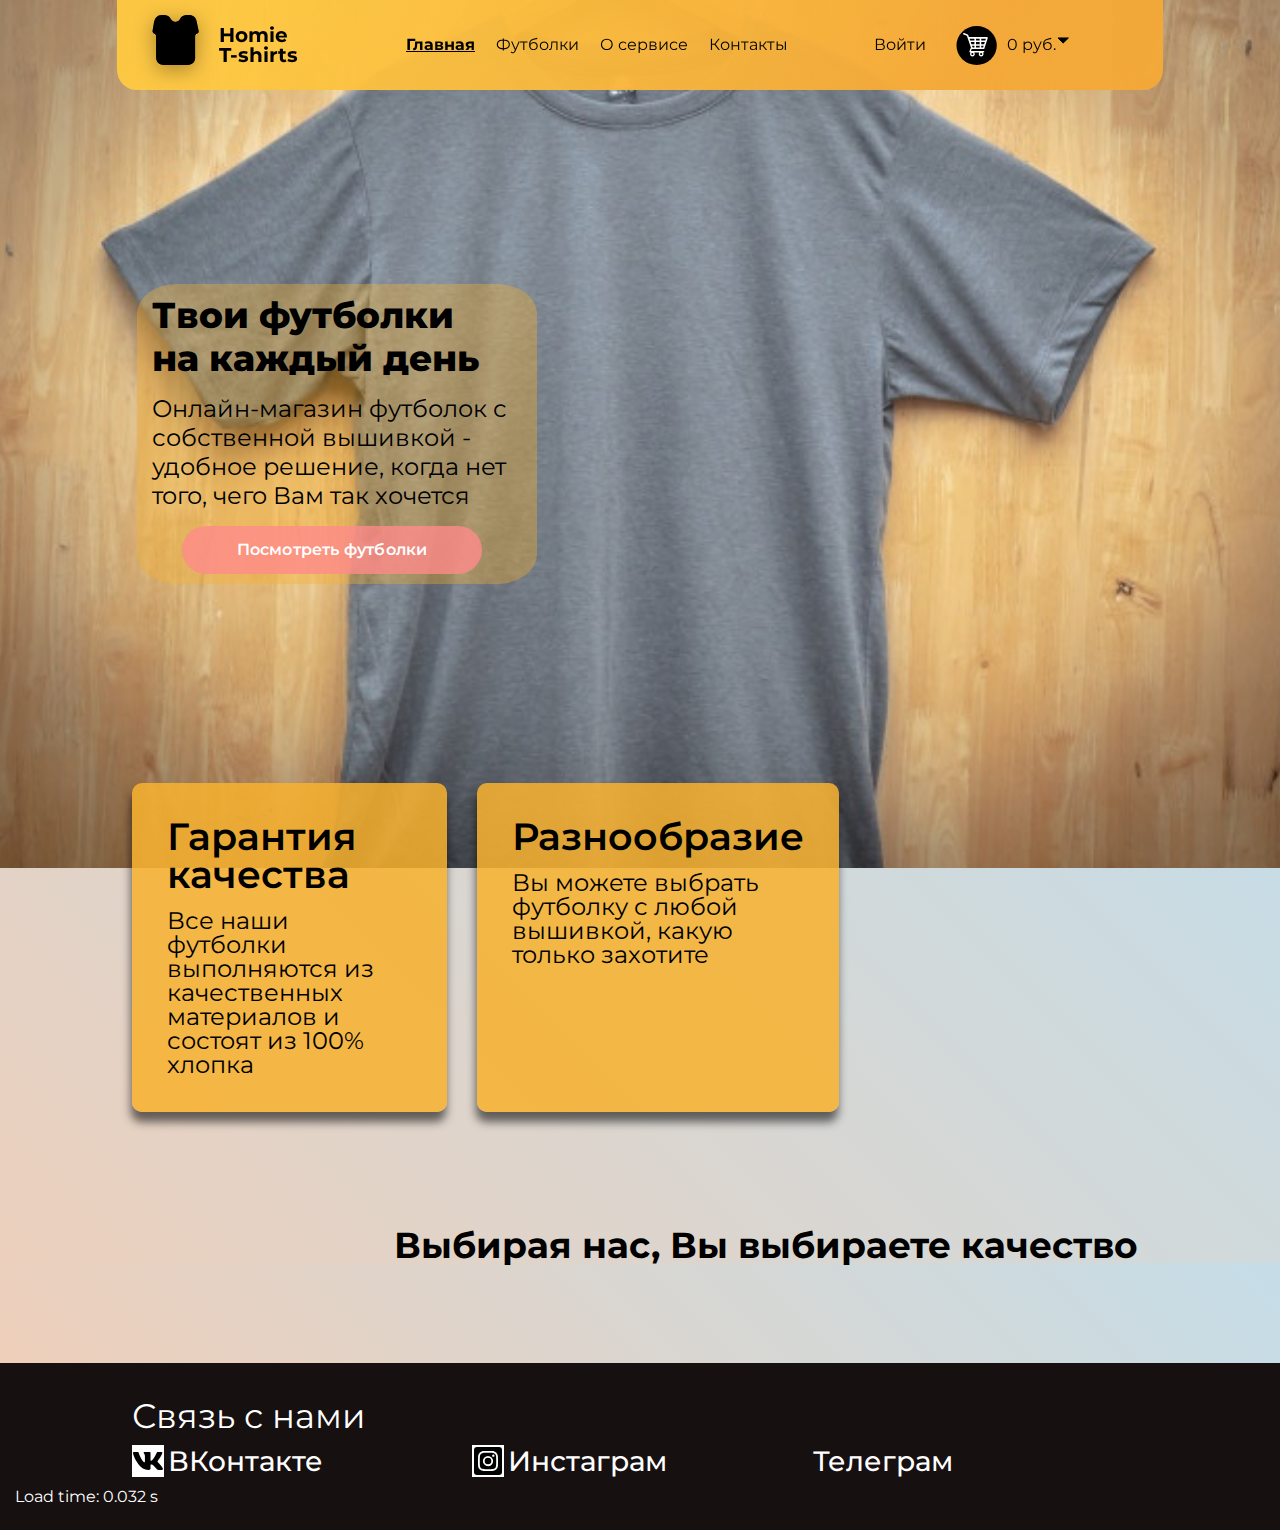
<file: index.html>
<!DOCTYPE html>
<html lang="ru">

<head>
    <meta charset="UTF-8">
    <meta name="viewport" content="width=device-width, initial-scale=1.0, width=600">
    <link
        href="https://fonts.googleapis.com/css?family=Montserrat:100,200,300,regular,500,600,700,800,900&display=swap&subset=cyrillic-ext"
        rel="stylesheet" />
    <link rel="stylesheet" href="css/iconsFontStyle.css">
    <link rel="stylesheet" href="css/style.css">

    <title>T-shirt Shop</title>
</head>

<body>
    <div class="wrapper">
        <header class="header">
            <div class="header__container _container">
                <!-- <a href="" class="header__logo _icon-logo">
                    Homie T-shirts
                </a> -->

                <a href="./index.html" class="header__logoImg">
                    <img src="./iconsvg/logo.svg" class="basketFull">
                </a>
                <a href="./index.html" class="header__logo">
                    Homie<br/>T-shirts
                </a>

                <nav class="header__menu menu">
                    <ul class="menu__list">
                        <li class="menu__item active">
                            <a href="./index.html" class="menu__link">Главная</a>
                        </li>
                        <li class="menu__item">
                            <a href="./pages/list.html" class="menu__link">Футболки</a>
                        </li>
                        <li class="menu__item about_service">
                            <a href="./pages/service.html" class="menu__link">О сервисе</a>
                        </li>
                        <li class="menu__item">
                            <a href="./pages/contact.html" class="menu__link">Контакты</a>
                        </li>
                    </ul>
                </nav>
                <a href="./pages/entrance.html" class="header__entrance">
                    Войти
                </a>
                <a href="./pages/basket.html" class="header__basket">
                    <img src="./iconsvg/basket-full.svg" class="basketFull">
                </a>
                <a href="./pages/basket.html" class="header__price">
                    0 руб.
                </a>
                <a href="" class="header__arrow">
                    <img src="./iconsvg/arrow-down.svg" class="arrowDown">
                </a>

            </div>

        </header>
        <main class="home-page">
            <div class="home-page__main-block main-block">
                <div class="main-block__container _container">
                    <div class="main-block__body">
                        <div class="main-block__into-body">
                            <h1 class="main-block__title">Твои футболки <br/>на каждый день</h1>
                            <div class="main-block__text">Онлайн-магазин футболок с 
                                собственной вышивкой - удобное решение,
                                когда нет того, чего Вам так хочется</div>
                            <div class="main-block__buttons">
                                <a href="./pages/list.html" class="main-block__button">Посмотреть футболки</a>
                            </div>
                        </div>
                    </div> 
                </div>
                <div class="main-block__image _image-back">
                    <img src="img/main_page/gray_tshirt.jpg" alt="cover">
                </div>
            </div>
            <div class="home-page__middle-block middle-block">
                <div class="middle-block__container _container">
                    <div class="middle-block__body">
                        <div class="middle-block__columns">
                            <div class="middle-block__column">
                                <div class="middle-block__item item-plus">
                                    <h3 class="item-plus__title">Гарантия качества</h3>
                                    <div class="item-plus__text">Все наши футболки
                                        выполняются из качественных материалов и состоят из 100% хлопка
                                    </div>
                                </div>
                            </div>
                            <div class="middle-block__column">
                                <div class="middle-block__item item-plus">
                                    <h3 class="item-plus__title">Разнообразие</h3>
                                    <div class="item-plus__text">Вы можете выбрать
                                        футболку с любой вышивкой, какую только 
                                        захотите
                                    </div>
                                </div>
                            </div>
                        </div>
                        <div class="middle-block__info-tshirt info-tshirt">
                            <div class="info-tshirts__info-text">
                                <div class="info-text">Выбирая нас, Вы выбираете качество</div>
                            </div>
                        </div>
            
                    </div>
                    
                </div>

            </div>
            <div class="home-page__middle-block middle-block">

            </div>


        </main>
        <footer class="footer">
            <div class="footer__container _container">
                <div class="footer__info footer-info">
                     Связь с нами
                </div>
                <div class="footer__columns footer-columns">
                    <div class="footer-columns__item footer-item">
                        <a href="" class="footer-logo-vk">
                            <img src="iconsvg/vk.svg" class="vk">
                        </a>
                        <a href="" class="footer-item__text">ВКонтакте</a>
                    </div>
                    <div class="footer-columns__item footer-item">
                        <a href="" class="footer-logo-inst">
                            <img src="iconsvg/instagram-square.svg" class="inst">
                        </a>
                        <a href="" class="footer-item__text">Инстаграм</a>
                    </div>
                    <div class="footer-columns__item footer-item">
                        <!-- <a href="" class="footer-logo-inst">
                            <img src="iconsvg/instagram-square.svg" class="inst">
                        </a> -->
                        <a href="" class="footer-item__text">Телеграм</a>
                    </div>
                </div>
            </div>
            
        </footer>
    </div>
    <script src="./js/script.js"> </script>
    
</body>

</html>
</file>
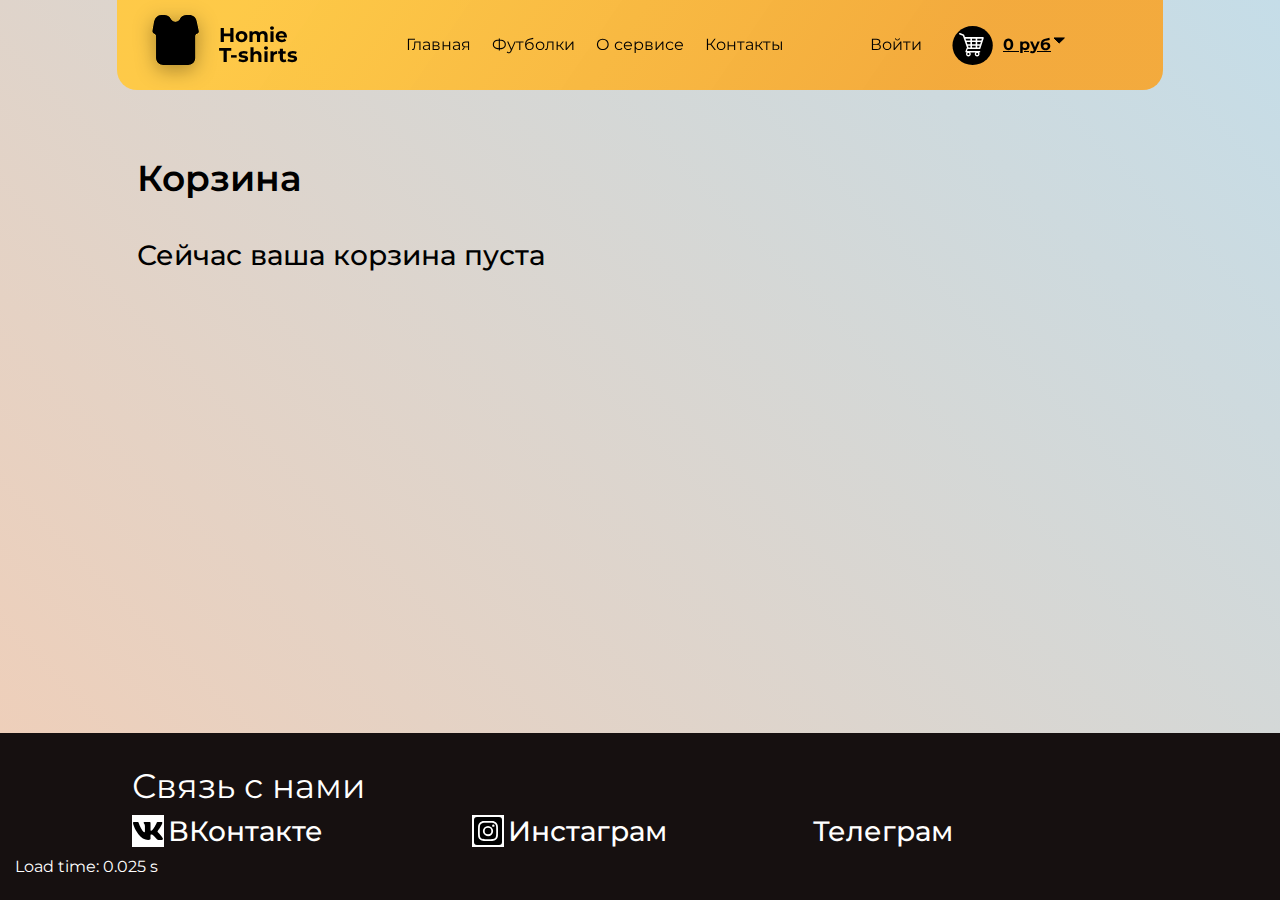
<file: pages/basket.html>
<!DOCTYPE html>
<html lang="ru">

<head>
    <meta charset="UTF-8">
    <meta name="viewport" content="width=device-width, initial-scale=1.0">
    <link
        href="https://fonts.googleapis.com/css?family=Montserrat:100,200,300,regular,500,600,700,800,900&display=swap&subset=cyrillic-ext"
        rel="stylesheet" />
    <link rel="stylesheet" href="../css/iconsFontStyle.css">
    <link rel="stylesheet" href="../css/style.css">

    <title>T-shirt Shop</title>
</head>

<body>
    <div class="wrapper">
        <header class="header">
            <div class="header__container _container">
                <!-- <a href="" class="header__logo _icon-logo">
                    Homie T-shirts
                </a> -->

                <a href="../index.html" class="header__logoImg">
                    <img src="../iconsvg/logo.svg" class="basketFull">
                </a>
                <a href="../index.html" class="header__logo">
                    Homie<br />T-shirts
                </a>

                <nav class="header__menu menu">
                    <ul class="menu__list">
                        <li class="menu__item">
                            <a href="../index.html" class="menu__link">Главная</a>
                        </li>
                        <li class="menu__item">
                            <a href="./list.html" class="menu__link">Футболки</a>
                        </li>
                        <li class="menu__item about_service">
                            <a href="./service.html" class="menu__link">О сервисе</a>
                        </li>
                        <li class="menu__item">
                            <a href="./contact.html" class="menu__link">Контакты</a>
                        </li>
                    </ul>
                </nav>
                <a href="./entrance.html" class="header__entrance">
                    Войти
                </a>
                <a href="./basket.html" class="header__basket">
                    <img src="../iconsvg/basket-full.svg" class="basketFull">
                </a>
                <a href="./basket.html" class="header__price active">
                    <b>0 руб</b>
                </a>
                <a href="" class="header__arrow">
                    <img src="../iconsvg/arrow-down.svg" class="arrowDown">
                </a>

            </div>

        </header>
        <main class="list-page">
            <div class="list-page__list-block list-block">
                <div class="list-block__container _container">
                    <div class="list-block__body">
                        <h3>Корзина</h3>
                        <p class="text-body">Сейчас ваша корзина пуста</p>
                    </div>
                </div>
            </div>

        </main>
        <footer class="footer">
            <div class="footer__container _container">
                <div class="footer__info footer-info">
                    Связь с нами
                </div>
                <div class="footer__columns footer-columns">
                    <div class="footer-columns__item footer-item">
                        <a href="" class="footer-logo-vk">
                            <img src="../iconsvg/vk.svg" class="vk">
                        </a>
                        <a href="" class="footer-item__text">ВКонтакте</a>
                    </div>
                    <div class="footer-columns__item footer-item">
                        <a href="" class="footer-logo-inst">
                            <img src="../iconsvg/instagram-square.svg" class="inst">
                        </a>
                        <a href="" class="footer-item__text">Инстаграм</a>
                    </div>
                    <div class="footer-columns__item footer-item">
                        <!-- <a href="" class="footer-logo-inst">
                            <img src="iconsvg/instagram-square.svg" class="inst">
                        </a> -->
                        <a href="" class="footer-item__text">Телеграм</a>
                    </div>
                </div>
            </div>

        </footer>
    </div>
    <script src="../js/script.js"> </script>

</body>

</html>
</file>
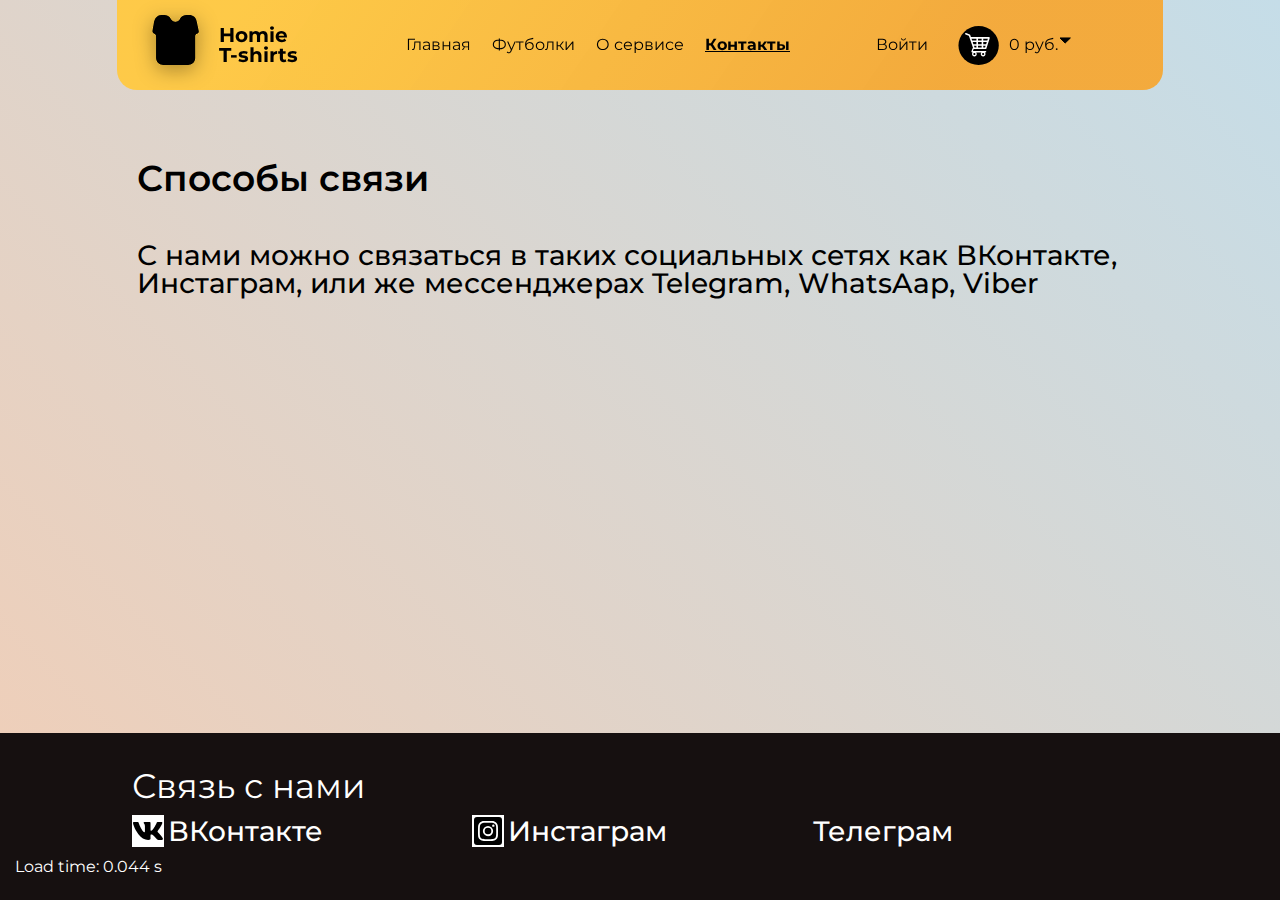
<file: pages/contact.html>
<!DOCTYPE html>
<html lang="ru">

<head>
    <meta charset="UTF-8">
    <meta name="viewport" content="width=device-width, initial-scale=1.0">
    <link
        href="https://fonts.googleapis.com/css?family=Montserrat:100,200,300,regular,500,600,700,800,900&display=swap&subset=cyrillic-ext"
        rel="stylesheet" />
    <link rel="stylesheet" href="../css/iconsFontStyle.css">
    <link rel="stylesheet" href="../css/style.css">

    <title>T-shirt Shop</title>
</head>

<body>
    <div class="wrapper">
        <header class="header">
            <div class="header__container _container">
                <!-- <a href="" class="header__logo _icon-logo">
                    Homie T-shirts
                </a> -->

                <a href="../index.html" class="header__logoImg">
                    <img src="../iconsvg/logo.svg" class="basketFull">
                </a>
                <a href="../index.html" class="header__logo">
                    Homie<br />T-shirts
                </a>

                <nav class="header__menu menu">
                    <ul class="menu__list">
                        <li class="menu__item">
                            <a href="../index.html" class="menu__link">Главная</a>
                        </li>
                        <li class="menu__item">
                            <a href="./list.html" class="menu__link">Футболки</a>
                        </li>
                        <li class="menu__item about_service">
                            <a href="./service.html" class="menu__link">О сервисе</a>
                        </li>
                        <li class="menu__item active">
                            <a href="./contact.html" class="menu__link">Контакты</a>
                        </li>
                    </ul>
                </nav>
                <a href="./entrance.html" class="header__entrance">
                    Войти
                </a>
                <a href="./basket.html" class="header__basket">
                    <img src="../iconsvg/basket-full.svg" class="basketFull">
                </a>
                <a href="./basket.html" class="header__price">
                    0 руб.
                </a>
                <a href="" class="header__arrow">
                    <img src="../iconsvg/arrow-down.svg" class="arrowDown">
                </a>

            </div>

        </header>
        <main class="list-page">
            <div class="list-page__list-block list-block">
                <div class="list-block__container _container">
                    <div class="list-block__body">
                        <h3>Способы связи</h3>
                        <p class="text-body">
                            С нами можно связаться в таких социальных сетях как ВКонтакте,
                            Инстаграм, или же мессенджерах Telegram, WhatsAap, Viber
                        </p>
                    </div>
                </div>
            </div>

        </main>
        <footer class="footer">
            <div class="footer__container _container">
                <div class="footer__info footer-info">
                    Связь с нами
                </div>
                <div class="footer__columns footer-columns">
                    <div class="footer-columns__item footer-item">
                        <a href="" class="footer-logo-vk">
                            <img src="../iconsvg/vk.svg" class="vk">
                        </a>
                        <a href="" class="footer-item__text">ВКонтакте</a>
                    </div>
                    <div class="footer-columns__item footer-item">
                        <a href="" class="footer-logo-inst">
                            <img src="../iconsvg/instagram-square.svg" class="inst">
                        </a>
                        <a href="" class="footer-item__text">Инстаграм</a>
                    </div>
                    <div class="footer-columns__item footer-item">
                        <!-- <a href="" class="footer-logo-inst">
                            <img src="iconsvg/instagram-square.svg" class="inst">
                        </a> -->
                        <a href="" class="footer-item__text">Телеграм</a>
                    </div>
                </div>
            </div>

        </footer>
    </div>
    <script src="../js/script.js"> </script>
    <script src="../js/list.js"> </script>

</body>

</html>
</file>
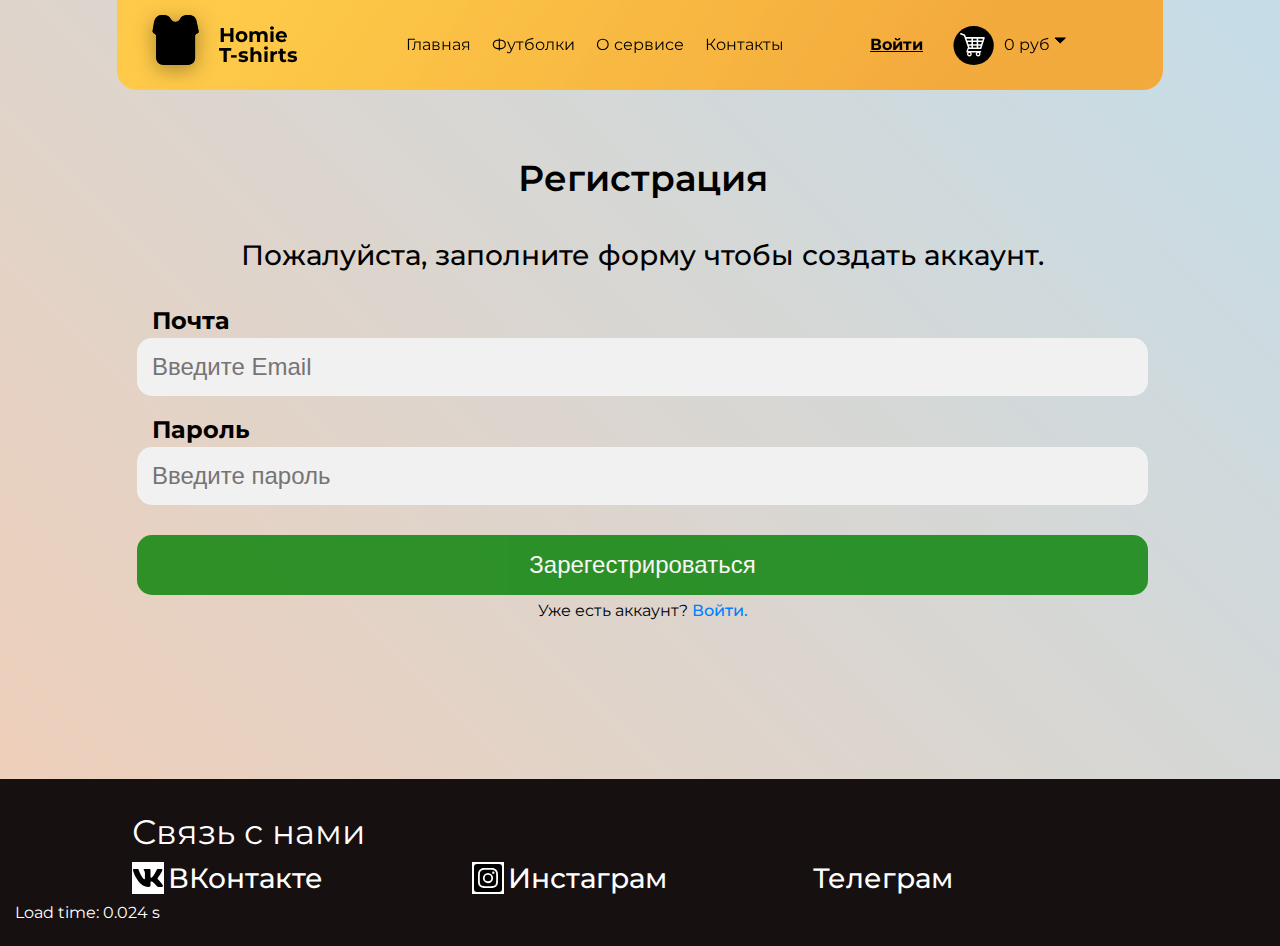
<file: pages/entrance.html>
<!DOCTYPE html>
<html lang="ru">

<head>
    <meta charset="UTF-8">
    <meta name="viewport" content="width=device-width, initial-scale=1.0">
    <link
        href="https://fonts.googleapis.com/css?family=Montserrat:100,200,300,regular,500,600,700,800,900&display=swap&subset=cyrillic-ext"
        rel="stylesheet" />
    <link rel="stylesheet" href="../css/iconsFontStyle.css">
    <link rel="stylesheet" href="../css/style.css">

    <title>T-shirt Shop</title>
</head>

<body>
    <div class="wrapper">
        <header class="header">
            <div class="header__container _container">
                <!-- <a href="" class="header__logo _icon-logo">
                    Homie T-shirts
                </a> -->

                <a href="../index.html" class="header__logoImg">
                    <img src="../iconsvg/logo.svg" class="basketFull">
                </a>
                <a href="../index.html" class="header__logo">
                    Homie<br />T-shirts
                </a>

                <nav class="header__menu menu">
                    <ul class="menu__list">
                        <li class="menu__item">
                            <a href="../index.html" class="menu__link">Главная</a>
                        </li>
                        <li class="menu__item">
                            <a href="./list.html" class="menu__link">Футболки</a>
                        </li>
                        <li class="menu__item about_service">
                            <a href="./service.html" class="menu__link">О сервисе</a>
                        </li>
                        <li class="menu__item">
                            <a href="./contact.html" class="menu__link">Контакты</a>
                        </li>
                    </ul>
                </nav>
                <a href="./entrance.html" class="header__entrance active">
                    <b>Войти</b>
                </a>
                <a href="./basket.html" class="header__basket">
                    <img src="../iconsvg/basket-full.svg" class="basketFull">
                </a>
                <a href="./basket.html" class="header__price">
                    0 руб
                </a>
                <a href="" class="header__arrow">
                    <img src="../iconsvg/arrow-down.svg" class="arrowDown">
                </a>

            </div>

        </header>
        <main class="list-page">
            <div class="list-page__list-block list-block">
                <div class="list-block__container _container">
                    <div class="list-block__body">
                        <form class="form">
                            <div>
                                <h3 style="text-align: center;">Регистрация</h3>
                                <p class="text-body" style="margin-bottom:40px; text-align: center;">Пожалуйста, заполните форму чтобы создать аккаунт.</p>

                                <b style="padding-left: 15px; font-size: 24px;">Почта</b>
                                <input id="email" type="text" placeholder="Введите Email" required="required">

                                <b style="padding-left: 15px; font-size: 24px;">Пароль</b>
                                <input id="password" type="password" placeholder="Введите пароль" required="required">

                                <button id="reg_button" type="submit" class="registerbtn">Зарегестрироваться</button>
                            </div>

                            <div class="container signin">
                                <p>Уже есть аккаунт? <a href="#">Войти.</a></p>
                            </div>
                        </form>
                    </div>
                </div>
            </div>

        </main>
        <footer class="footer">
            <div class="footer__container _container">
                <div class="footer__info footer-info">
                    Связь с нами
                </div>
                <div class="footer__columns footer-columns">
                    <div class="footer-columns__item footer-item">
                        <a href="" class="footer-logo-vk">
                            <img src="../iconsvg/vk.svg" class="vk">
                        </a>
                        <a href="" class="footer-item__text">ВКонтакте</a>
                    </div>
                    <div class="footer-columns__item footer-item">
                        <a href="" class="footer-logo-inst">
                            <img src="../iconsvg/instagram-square.svg" class="inst">
                        </a>
                        <a href="" class="footer-item__text">Инстаграм</a>
                    </div>
                    <div class="footer-columns__item footer-item">
                        <!-- <a href="" class="footer-logo-inst">
                            <img src="iconsvg/instagram-square.svg" class="inst">
                        </a> -->
                        <a href="" class="footer-item__text">Телеграм</a>
                    </div>
                </div>
            </div>

        </footer>
    </div>
    <script src="../js/script.js"> </script>
    <script src="../js/register.js"> </script>

</body>

</html>
</file>
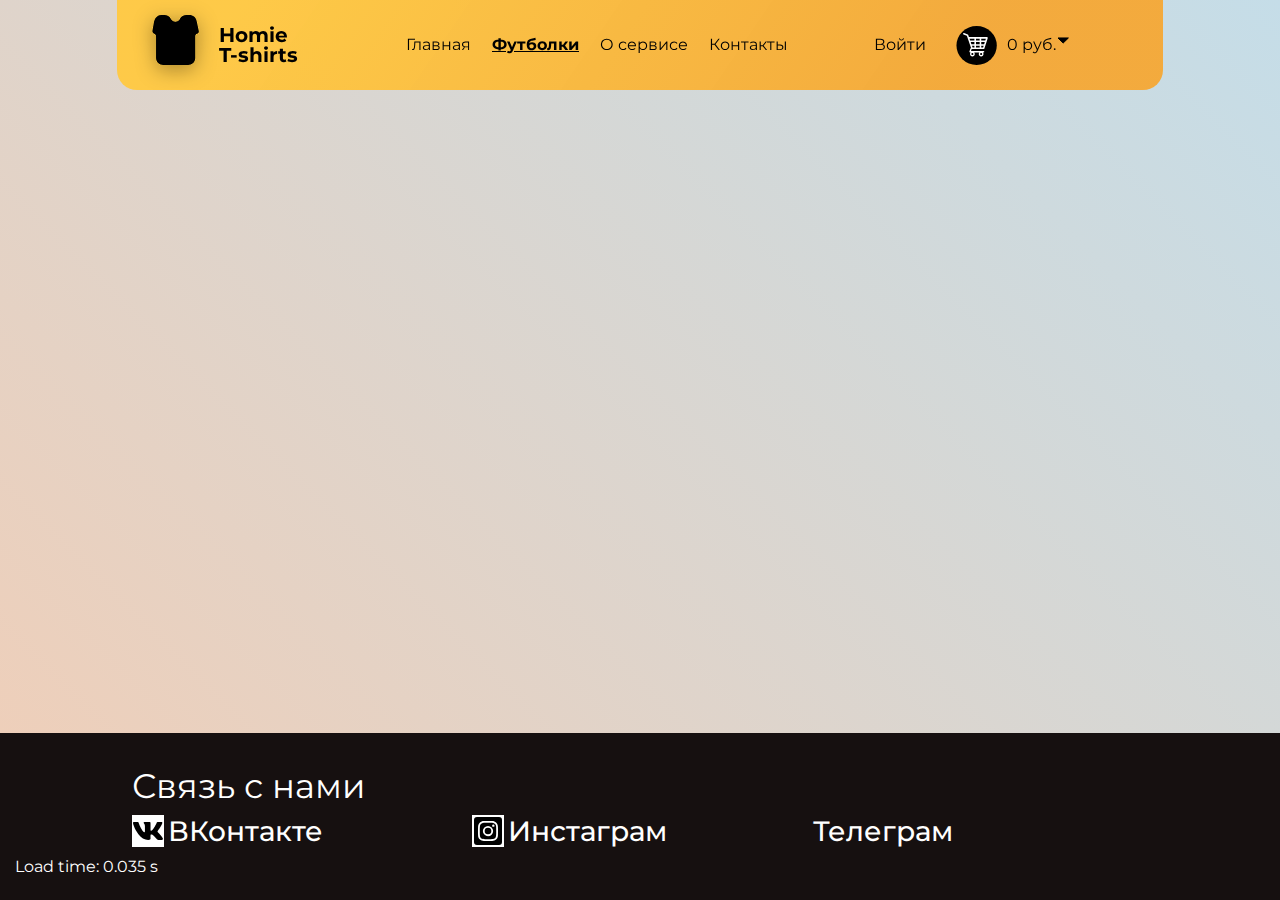
<file: pages/list.html>
<!DOCTYPE html>
<html lang="ru">

<head>
    <meta charset="UTF-8">
    <meta name="viewport" content="width=device-width, initial-scale=1.0">
    <link
        href="https://fonts.googleapis.com/css?family=Montserrat:100,200,300,regular,500,600,700,800,900&display=swap&subset=cyrillic-ext"
        rel="stylesheet" />
    <link rel="stylesheet" href="../css/iconsFontStyle.css">
    <link rel="stylesheet" href="../css/style.css">

    <title>T-shirt Shop</title>
</head>

<body>
    <div class="wrapper">
        <header class="header">
            <div class="header__container _container">
                <!-- <a href="" class="header__logo _icon-logo">
                    Homie T-shirts
                </a> -->

                <a href="../index.html" class="header__logoImg">
                    <img src="../iconsvg/logo.svg" class="basketFull">
                </a>
                <a href="../index.html" class="header__logo">
                    Homie<br/>T-shirts
                </a>

                <nav class="header__menu menu">
                    <ul class="menu__list">
                        <li class="menu__item">
                            <a href="../index.html" class="menu__link">Главная</a>
                        </li>
                        <li class="menu__item active">
                            <a href="" class="menu__link">Футболки</a>
                        </li>
                        <li class="menu__item about_service">
                            <a href="" class="menu__link">О сервисе</a>
                        </li>
                        <li class="menu__item">
                            <a href="" class="menu__link">Контакты</a>
                        </li>
                    </ul>
                </nav>
                <a href="" class="header__entrance">
                    Войти
                </a>
                <a href="" class="header__basket">
                    <img src="../iconsvg/basket-full.svg" class="basketFull">
                </a>
                <a href="" class="header__price">
                    0 руб.
                </a>
                <a href="" class="header__arrow">
                    <img src="../iconsvg/arrow-down.svg" class="arrowDown">
                </a>

            </div>

        </header>
        <main class="list-page">
            <div class="list-page__list-block list-block">
                <div class="list-block__container _container">
                    <div class="list-block__body">

                        <div id="list-items">
                            <!-- <div class="list-item">
                                <div class="list-item__tittle">fsadfdasfasfdasfd sa fdsf asfsafsfgvdgfd gsg fdg dsg beatae ad facilis cum similique qui sunt</div>
                                    <div class="list-item__image">
                                        <img src="https://via.placeholder.com/600/92c952" alt="" class="list-image">
                                    </div>
                                <div class="list-item__price">1</div>
                                <div class="list-item__basket">
                                    <div class="list-item__minus-container">
                                        <div class="list-item__minus">
                                            <div class="plus">-</div>
                                        </div>
                                    </div>
                                    <div class="list-item__plus-container">
                                        <div class="list-item__plus">
                                            <div class="minus">+</div>
                                        </div>
                                    </div>
                                </div>
                            </div> -->
                           
                        </div>
                        <div>
                            <div>
                                
                            </div>
                        </div>
                    </div> 
                </div>
            </div>
            
        </main>
        <footer class="footer">
            <div class="footer__container _container">
                <div class="footer__info footer-info">
                     Связь с нами
                </div>
                <div class="footer__columns footer-columns">
                    <div class="footer-columns__item footer-item">
                        <a href="" class="footer-logo-vk">
                            <img src="../iconsvg/vk.svg" class="vk">
                        </a>
                        <a href="" class="footer-item__text">ВКонтакте</a>
                    </div>
                    <div class="footer-columns__item footer-item">
                        <a href="" class="footer-logo-inst">
                            <img src="../iconsvg/instagram-square.svg" class="inst">
                        </a>
                        <a href="" class="footer-item__text">Инстаграм</a>
                    </div>
                    <div class="footer-columns__item footer-item">
                        <!-- <a href="" class="footer-logo-inst">
                            <img src="iconsvg/instagram-square.svg" class="inst">
                        </a> -->
                        <a href="" class="footer-item__text">Телеграм</a>
                    </div>
                </div>
            </div>
            
        </footer>
    </div>
    <script src="../js/script.js"> </script>
    <script src="../js/list.js"> </script>
    
</body>

</html>
</file>
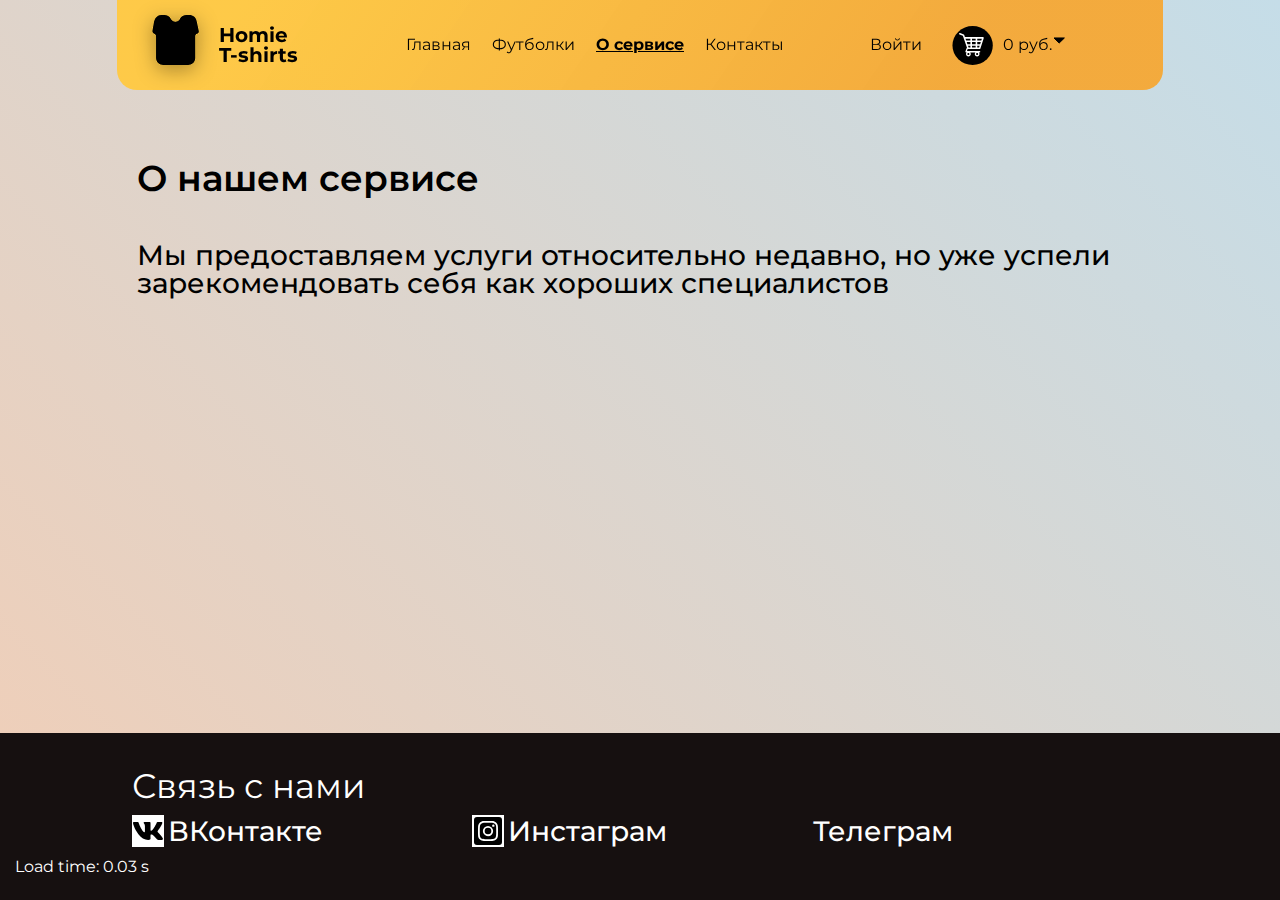
<file: pages/service.html>
<!DOCTYPE html>
<html lang="ru">

<head>
    <meta charset="UTF-8">
    <meta name="viewport" content="width=device-width, initial-scale=1.0">
    <link
        href="https://fonts.googleapis.com/css?family=Montserrat:100,200,300,regular,500,600,700,800,900&display=swap&subset=cyrillic-ext"
        rel="stylesheet" />
    <link rel="stylesheet" href="../css/iconsFontStyle.css">
    <link rel="stylesheet" href="../css/style.css">

    <title>T-shirt Shop</title>
</head>

<body>
    <div class="wrapper">
        <header class="header">
            <div class="header__container _container">
                <!-- <a href="" class="header__logo _icon-logo">
                    Homie T-shirts
                </a> -->

                <a href="../index.html" class="header__logoImg">
                    <img src="../iconsvg/logo.svg" class="basketFull">
                </a>
                <a href="../index.html" class="header__logo">
                    Homie<br />T-shirts
                </a>

                <nav class="header__menu menu">
                    <ul class="menu__list">
                        <li class="menu__item">
                            <a href="../index.html" class="menu__link">Главная</a>
                        </li>
                        <li class="menu__item">
                            <a href="./list.html" class="menu__link">Футболки</a>
                        </li>
                        <li class="menu__item about_service active">
                            <a href="./service.html" class="menu__link">О сервисе</a>
                        </li>
                        <li class="menu__item">
                            <a href="./contact.html" class="menu__link">Контакты</a>
                        </li>
                    </ul>
                </nav>
                <a href="./entrance.html" class="header__entrance">
                    Войти
                </a>
                <a href="./basket.html" class="header__basket">
                    <img src="../iconsvg/basket-full.svg" class="basketFull">
                </a>
                <a href="./basket.html" class="header__price">
                    0 руб.
                </a>
                <a href="" class="header__arrow">
                    <img src="../iconsvg/arrow-down.svg" class="arrowDown">
                </a>

            </div>

        </header>
        <main class="list-page">
            <div class="list-page__list-block list-block">
                <div class="list-block__container _container">
                    <div class="list-block__body">
                        <h3>О нашем сервисе</h3>
                        <p class="text-body">
                            Мы предоставляем услуги относительно недавно,
                            но уже успели зарекомендовать себя как хороших специалистов
                        </p>
                    </div>
                </div>
            </div>

        </main>
        <footer class="footer">
            <div class="footer__container _container">
                <div class="footer__info footer-info">
                    Связь с нами
                </div>
                <div class="footer__columns footer-columns">
                    <div class="footer-columns__item footer-item">
                        <a href="" class="footer-logo-vk">
                            <img src="../iconsvg/vk.svg" class="vk">
                        </a>
                        <a href="" class="footer-item__text">ВКонтакте</a>
                    </div>
                    <div class="footer-columns__item footer-item">
                        <a href="" class="footer-logo-inst">
                            <img src="../iconsvg/instagram-square.svg" class="inst">
                        </a>
                        <a href="" class="footer-item__text">Инстаграм</a>
                    </div>
                    <div class="footer-columns__item footer-item">
                        <!-- <a href="" class="footer-logo-inst">
                            <img src="iconsvg/instagram-square.svg" class="inst">
                        </a> -->
                        <a href="" class="footer-item__text">Телеграм</a>
                    </div>
                </div>
            </div>

        </footer>
    </div>
    <script src="../js/script.js"> </script>

</body>

</html>
</file>
<file: css/iconsFontStyle.css>
@font-face {
  font-family: 'icons';
  src:  url('../fonts/icons.eot?y0iddm');
  src:  url('../fonts/icons.eot?y0iddm#iefix') format('embedded-opentype'),
    url('../fonts/icons.ttf?y0iddm') format('truetype'),
    url('../fonts/icons.woff?y0iddm') format('woff'),
    url('../fonts/icons.svg?y0iddm#icons') format('svg');
  font-weight: normal;
  font-style: normal;
  font-display: block;
}

[class^="_icon-"]::before, [class*=" _icon-"]::before {
  /* use !important to prevent issues with browser extensions that change fonts */
  font-family: 'icons' !important;
  speak: never;
  font-style: normal;
  font-weight: normal;
  font-variant: normal;
  text-transform: none;
  line-height: 1;

  /* Better Font Rendering =========== */
  -webkit-font-smoothing: antialiased;
  -moz-osx-font-smoothing: grayscale;
}

._icon-instagram:before {
  content: "\e900";
}
._icon-instagram-square:before {
  content: "\e901";
}
._icon-logo:before {
  content: "\e902";
  font-size: 500%;
}
._icon-vk:before {
  content: "\e903";
}
</file>
<file: css/style.css>
*,
*::before,
*::after{
    padding: 0;
    margin: 0;
    border: 0;
    box-sizing: border-box;
}
a{
    text-decoration: none;
}
ul,
ol,
li{
    list-style: none;
}
img{
    vertical-align: top;
}
h1,
h2,
h3,
h4,
h5,
h6{
    font-weight: inherit;
    font-size: inherit;
}
html,
body{
    height: 100%;
    line-height: 1;
    font-size: 16px;
    color: #000;
    font-weight: 400;
    font-family: Montserrat;
    min-width: 500px;
}
/* ======================================================================= */
.wrapper{
    min-height: 100%;
    overflow: hidden;
    display: flex;
    flex-direction: column;
}
/* ======================================================================= */
._container {
    max-width: 1046px;
    margin: 0px auto;
    padding: 0px 15px;
    /* box-sizing: content-box; */
    /* box-sizing: content-box;  Чтобы паддинг не входил в размер ширины */
    min-width: 500px;
}

/* ._image-back{
    position: relative;
}

._image-back img {
    position: absolute;
    width: 100%;
    height: 100%;
    top: 0;
    left: 0;
    object-fit: cover;
} */

/* header============================================================== */
.header {
    position: fixed;
    width: 100%;
    left: 0;
    top: 0;
    z-index: 50;
}
.header__container {
    display: flex;
    min-width: 80px;
    align-items: center;
    border-radius: 0 0 20px 20px;
    /*justify-content: space-between; */
    background: linear-gradient(124.34deg, #ffc941f3 11.55%, #f4a938f8 79.65%);
}

.header__logoImg{

}
.header__logo {
    font-size: 20px;
    font-weight: 700;
    color: inherit;
    min-width: 80px;
}
.header__logo:hover{
    font-weight: 800;
}

._icon-logo {
}
.header__menu {
    /* margin: 0px 0px 0px 97px; */
}
.menu {
    padding: 5px 0;
}
.menu__list {
    flex-wrap: wrap;
    display: flex;
    margin: 0 0 0 86px;
}

.menu__item {
    margin: 0 0 0 21px;
}
.about_service{
    min-width: 88px;
}
/* .menu__item:not(:last-child){
    margin: 0 21px 0 0;
} */
.menu__link {
    color:#000;
    line-height: 150%;
    font-weight: inherit;
}
/* .menu__link {
    border: none;
    outline: none;
    padding: 10px 16px;
    background-color: #f1f1f1;
    cursor: pointer;
  } */
  
  /* Style the active class (and buttons on mouse-over) */

.active {
      font-weight: 700;
      text-decoration: underline;
  }

.menu__item:hover {
    font-weight: 600;
  }

.header__entrance {
    line-height: 150%;
    font-weight: 400;
    color:#000;
    margin: 0 0 0 86px;
}

.header__entrance:hover{
    font-weight: 600
}

.header__basket {
    margin: 0 0 0 30px;
}
.basketFull {

}
.header__price:hover{
    font-weight: 600
}
.header__price {
    line-height: 150%;
    font-weight: 400;
    font-size: 16px;
    color:#000;
    margin: 0 0 0 10px;
    min-width: 49px;
}
.header__arrow {
}
.arrowDown {
}
/* ================================================================== */
@media (max-width: 992px) {
    .menu__list {
        margin: 0 0 0 54px;
    }
    .header__entrance {
        margin: 0 0 0 54px;
    }
    .header__basket {
        margin: 0 0 0 24px;
    }
}

@media (max-width: 767px) {
    .menu__list {
        margin: 0 0 0 12px;
    }
    .header__entrance {
        margin: 0 0 0 12px;
    }
    .header__basket {
        margin: 0 0 0 8px;
    }
    .menu__item {
        font-size: 16px;
    }

}

@media (max-width: 479px) {
    .menu__list {
        margin: 0 0 0 8px;
    }
    .header__entrance {
        margin: 0 0 0 8px;
    }
    .header__basket {
        margin: 0 0 0 6px;
    }
    .header__container {
        min-height: 80px;
    }
    .menu__item {
        font-size: 17px;
    }
}


/* header============================================================== */


/* main============================================================== */

/* main============================================================== */
.home-page__main-block {
    /* background: no-repeat url("/img/main_page/gray_tshirt.jpg");
    background-size: 100% 100%; */
}

.home-page__middle-block{
    margin-top: -100px;
    padding-bottom: 100px;
    background: linear-gradient(45deg, #EECFBA, #C5DDE8);
    background-repeat: no-repeat;
    width: 100%;
    height: 100%;
    /* background: linear-gradient(124.34deg, #FFCA41 11.55%, #F4A938 79.65%); */
}
.home-page__end-block{
    background: linear-gradient(124.34deg, #FFCA41 11.55%, #F4A938 79.65%);
}
/* main============================================================== */

.home-page{
    flex: 1 0 100%;
}

.main-block {
    position: relative;
}
.main-block__container {
}

.main-block__body{
    padding: 284px 0px 284px 5px;
    position: relative;
    z-index: 2;
}

.main-block__into-body{
    background-color: #f7b12f5e;
    max-width: 400px;
    padding: 10px 15px;
    border-radius: 10%;
}
.main-block__title {
    font-size: 36px;
    line-height: 120%;
    font-weight: 800;
    margin: 0 0 15px 0;
}
.main-block__text {
    font-size: 24px;
    line-height: 120%;
    font-weight: 400;
    max-width: 404px;
    margin: 0 0 15px 0;
}
.main-block__buttons {
    display: flex;
    margin-left: 30px;
    
}
.main-block__button {
    background-color: #ff8a8ac9;
    border-radius: 37px;
    width: 300px;
    display: flex;
    min-height: 48px;
    align-items: center;
    justify-content: center;
    letter-spacing: 0.2px;
    color: white;
    font-weight: 600;
    line-height: 150%;
    padding: 5px 10px;
    text-align: center;
}
/* ._image-back {
    background-color: #FFCA41;
} */

.main-block__image img {
    position: absolute;
    width: 100%;
    height: 100%;
    top: 0;
    left: 0;
    object-fit: cover;
}

main {
    margin: 0;
    padding: 0;
}

.main-block__image img {
    /* object-position: bottom; */
}
/*============================================================== */
@media (max-width: 992px) {
    .main-block__body{
        padding: 150px 0px 150px 5px;
    }
    .main-block__title {
        font-size: 28px;
    }
    .main-block__text {
        font-size: 18px;
    }
    .main-block__button {
        font-size: 28px;
        
    }
    .main-block__buttons {
        margin-left: 35px;
    }
    .main-block__title {
        font-size: 38px;
    }
    .main-block__text {
        font-size: 26px;
    }
}

@media (max-width: 500px) {
    .main-block__button{
        font-size: 24px;
    }
    .main-block__title {
        font-size: 32px;
    }
    .main-block__text {
        font-size: 24px;
    }
    .main-block__body{
        padding: 125px 30px;
    }
    .main-block__buttons {
        margin-left: 5px;
    }
    .main-block__button{
        font-size: 28px;
        flex: 1 1 auto;
    }
    .main-block__title {
        font-size: 40px;
    }
    .main-block__text {
        font-size: 28px;
    }
}

/* home-page__middle-block============================================================== */

.middle-block__container {
    position: relative; 
    z-index: 2;
}
.middle-block__body {

}
.middle-block__columns{
    display: flex;
    flex-wrap: wrap;
    margin: 0 -15px;
}
.middle-block__column {
    padding: 15px 15px;
    /* margin: 15px 15px; */
    flex: 0 1 33%;

}
.middle-block__item {
    z-index: -1;
    /* height: 100%; */
    height: 100%;
    box-shadow: -1px 10px 10px rgba(0, 0, 0, 0.568);
    border-radius: 10px;
    background-color:#f7b12fdc;
    padding: 35px;
}
.item-plus {
}
.item-plus__title {
    font-size: 38px;
    font-weight: 600;
    padding-bottom: 15px;
}
.item-plus__text {
    font-size: 24px;
}
.middle-block__info-tshirt {
    padding-top: 100px;  

}
.info-tshirt{

}

.info-tshirts__info-text {
    display: flex;
    flex-direction: row-reverse;
    
}
.info-text {
    font-size: 36px;
    font-weight: 700;
    padding-right: 10px;
}
/* home-page__middle-block============================================================== */
@media (max-width: 992px){
    .middle-block__column {
        padding: 15px 15px;
        /* margin: 15px 15px; */
        flex: 0 1 100%;
    
    }
    .item-plus__title {
        font-size: 40px;
    }

    .item-plus__text {
        font-size: 30px;
    }
    .info-text {
        font-size: 40px;
    }
}

@media (max-width: 479px) {
    .middle-block__info-tshirt {
        padding-top: 50px;  
    
    }
    .middle-block__column {
        /* flex: 0 1 100%; */
    }
    .item-plus__title {
        font-size: 42px;
    }

    .item-plus__text {
        font-size: 28px;
    }
    .info-text {
        font-size: 44px;
    }
}

/* main============================================================== */
/* footer============================================================== */
.footer{
    background-color:rgb(22, 16, 16);
    color:white;
    padding: 25px 15px;
}

.footer__container {
}
._container {
}
.footer__info {
}
.footer-info {
    font-size: 34px;
    line-height: 170%;
}
.footer__columns {
    display: flex;
    flex-wrap: wrap;
}
.footer-columns {
}
.footer-columns__item {
    flex: 0 1 33%;
}
.footer-columns__item:not(:last-child){
    margin: 0 5px 10px 0;
}
.footer-item {
}
.footer-item__text {
    color: white;
    font-size: 28px;
    line-height: 120%;
}

.footer-logo-vk {
    width: 32px;
    height: 32px;

}
.vk {
    background-color:white;
    width: 32px;
    height: 32px;
    
}
.footer-logo-inst {
    width: 32px;
    height: 32px;
}
.inst {
    background-color:white;
    width: 32px;
    height: 32px;
}

@media (max-width: 1058px){
  

}
@media (max-width: 992px){
    .footer-columns__item {
        flex: 0 1 33%;
    }
    .footer-item__text {
        font-size: 32px;
    }
}
@media (max-width: 718px){
    .footer-columns__item {
        flex: 0 1 100%;
    }
    .footer-item__text {
        font-size: 32px;
    }
}

@media (max-width: 479px) {
    .footer-item__text {
        font-size: 36px;
    }
    .footer-columns__item {
        flex: 0 1 100%;
    }
}

/* list.html ========================================== */

.list-page{
    flex: 1 0 100%;
    background: linear-gradient(45deg, #EECFBA, #C5DDE8);
    background-repeat: no-repeat;
    width: 100%;
    height: 100%;
}

.list-page__list-block {
    /* background: linear-gradient(124.34deg, #FFCA41 11.55%, #F4A938 79.65%); */
    /* background-color: rgba(177, 177, 177, 0.486); */
    /* background: linear-gradient(45deg, #EECFBA, #C5DDE8); */
    /* background: linear-gradient(45deg, #EECFBA, #C5DDE8);
    background-repeat: no-repeat;
    width: 100%;
    height: 100%; */
}

.list-block {
    position: relative;
}

.list-block__container {
    /* position: relative; */
}

.list-block__body{
    padding: 160px 0px 160px 5px;
    position: relative;
    z-index: 2;
}

#list-items {
    position: relative;
    display: flex;
    flex-wrap: wrap;
    /* flex-direction: column; */
}


.list-item {
    flex: 0 1 30%;
    border-radius: 10px;
    width: 300px;
    text-align: center;
    /* flex:auto; */
    background-color:rgba(255, 170, 170, 0.24);
    /* background: linear-gradient(45deg, #EECFBA, #C5DDE8); */
    /* background: linear-gradient(124.34deg, #FFCA41 11.55%, #F4A938 79.65%); */
    background-repeat: no-repeat;
    margin: 25px 15px;
}

.list-item__tittle {
    font-size: 16px;
    padding: 10px 5px;
}

.list-item__image {
    margin: 0 auto;
    height: 200px;
    width: 200px;

}

.list-image{
    max-width: 100%;
    max-height: 100%;
}
.list-item__price {
    padding: 10px 5px;
}
.list-item__basket {
    display: flex;
    flex-direction: row;
    font-weight: 900;
    padding-bottom: 10px;
}

.list-item__minus-container {
    padding-left: 25%;
    flex: 1 1 100%;
}
.list-item__minus{
    background-color:#C5DDE8;
    border-radius: 100%;
    height: 40px;
    max-width: 40px;
}

.list-item__plus-container {
    flex: 1 1 100%;
}

.list-item__plus {
    background-color:#C5DDE8;
    border-radius: 15px;
    border-radius: 100%;
    height: 40px;
    max-width: 40px;
}


.plus {
    padding-top: 10px;
}

.minus {
    padding-top: 10px;
}

.my_button:hover{
    font-weight: 700;
}

.my_button {
    font-size: 16px;
    font-weight: 500;
    min-width: 125px;
    min-height: 50px;
    border-radius: 25px;
    background: linear-gradient(124.34deg, #FFCA41 11.55%, #F4A938 79.65%);
    margin: 10px 50px;
}

.buttons {
    text-align: center;
    margin: 0 auto;
}

.list-block__body h3 {
    font-size: 36px;
    font-weight: 600;
    margin-bottom: 45px;
}

.text-body {
    font-size: 28px;
    font-weight: 500;
}

input[type=text], input[type=password] {
    width: 100%;
    padding: 15px;
    margin: 5px 0 22px 0;
    display: inline-block;
    border: none;
    background: #f1f1f1;
    border-radius: 15px;
    font-size: 24px;
}

input[type=text]:focus, input[type=password]:focus {

outline: none;
}


.registerbtn {
    font-size: 24px;
    background-color: green;
    color: white;
    padding: 16px 20px;
    margin: 8px 0;
    border: none;
    cursor: pointer;
    width: 100%;
    opacity: 0.8;
    border-radius: 15px;
}

.registerbtn:hover {
    opacity:1;
}

a {
    color: rgb(0, 128, 255);
    font-weight: 500;
}

.signin {
    text-align: center;
}
</file>
